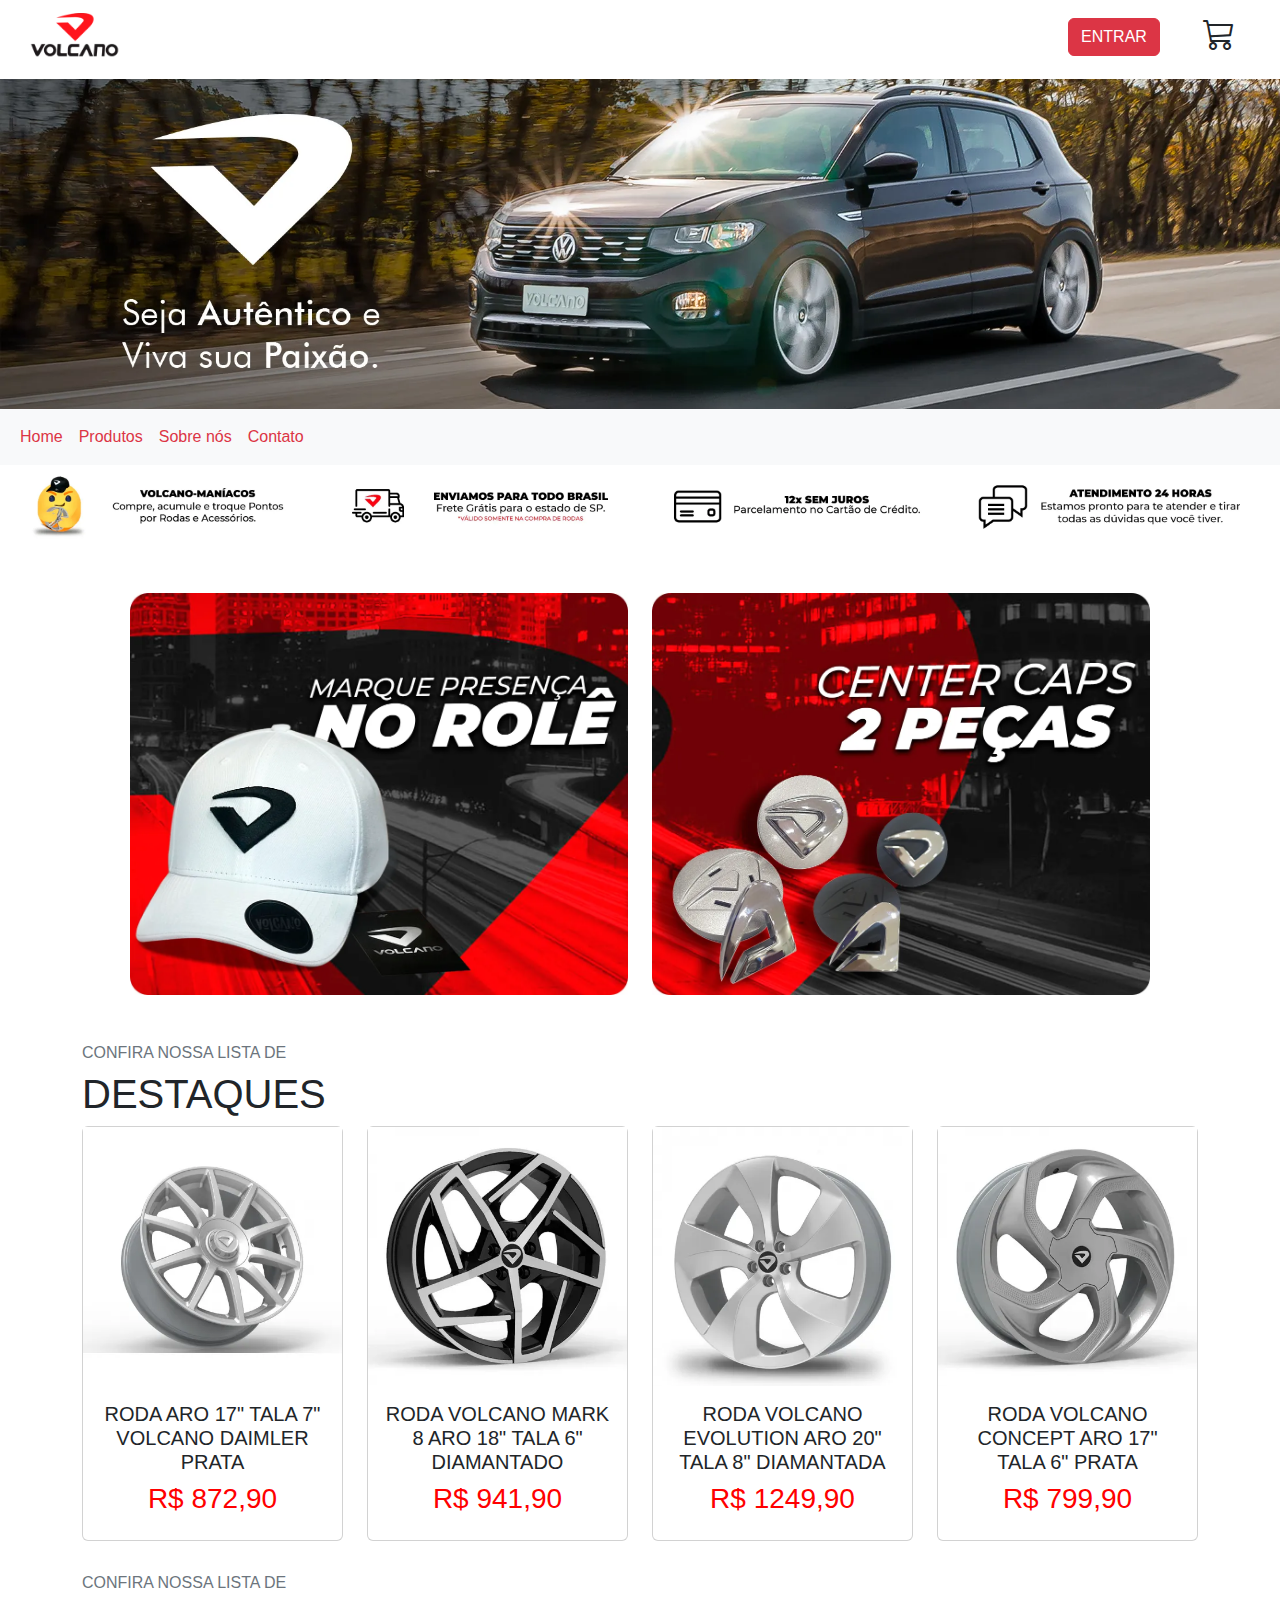
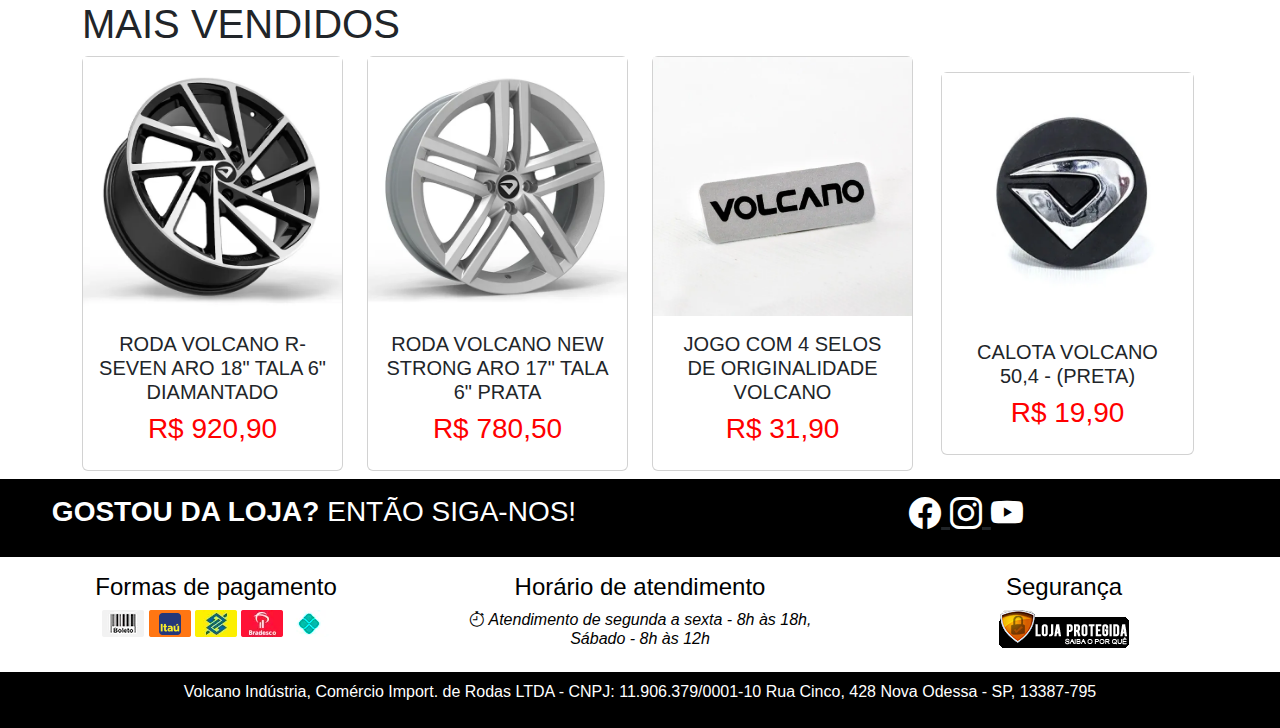
<file: index.html>
<!DOCTYPE html>
<html lang="en">

<head>
    <meta charset="UTF-8">
    <meta http-equiv="X-UA-Compatible" content="IE=edge">
    <meta name="viewport" content="width=device-width, initial-scale=1.0">
    <title>Volcano Wheels | A loja oficial</title>

    <!--Bootstrap-->
    <link href="https://cdn.jsdelivr.net/npm/bootstrap@5.1.3/dist/css/bootstrap.min.css" rel="stylesheet">
    <script src="https://cdn.jsdelivr.net/npm/bootstrap@5.1.3/dist/js/bootstrap.bundle.min.js"></script>

    <!--jQuery-->
    <script src="https://ajax.googleapis.com/ajax/libs/jquery/3.6.0/jquery.min.js"></script>

    <!--Boot Icons-->
    <link rel="stylesheet" href="https://cdn.jsdelivr.net/npm/bootstrap-icons@1.8.3/font/bootstrap-icons.css">

    <!--Style e JS-->
    <link rel="stylesheet" href="assets/css/style.css">
    <script src="assets/js/script.js"></script>

</head>

<body>
    <div class="container">
        <div class="row">
            <div class="col-md-10">
                <nav class="navbar navbar-expand-sm fixed-top text-center p-2 bg-white">
                    <h6 class="container"><img id="logoNav" src="assets/img/logo-volcano.png"></h6>
                    <div class="col-md-1">
                        <h2 class="text-dark">
                            <button class="btn btn-danger" onclick="login()">ENTRAR</button>
                        </h2>
                    </div>
                    <div class="col-md-1">
                        <h2 class="text-dark"><i class="bi bi-cart3 text-dark text-center"></i></h2>
                    </div>
                </nav>
            </div>
        </div>
    </div>


    <header class="text-white">
        <br><br><br>
        <img class="img-fluid" src="assets/img/banner.jpg">
        <nav class="navbar navbar-expand-sm bg-light navbar-light">
            <div class="container-fluid">
                <ul class="navbar-nav">
                    <li class="nav-item">
                        <a id="menuHome" class="nav-link text-danger" href="#">Home</a>
                    </li>
                    <li class="nav-item">
                        <a id="menuProdutos" class="nav-link text-danger" href="#">Produtos</a>
                    </li>
                    <li class="nav-item">
                        <a id="menuSobre" class="nav-link text-danger" href="#">Sobre nós</a>
                    </li>
                    <li class="nav-item">
                        <a id="menuContato" class="nav-link text-danger" href="#">Contato</a>
                    </li>
                </ul>
            </div>
        </nav>

    </header>
    <img class="img-fluid" src="assets/img/banner-regua.png" alt="">


    <section>



    </section>




    <div id="mensagem" class="row">
        <div class="col-md-6 text-white p-3 text-center">
            <h3><b>GOSTOU DA LOJA?</b> ENTÃO SIGA-NOS!</h3>
        </div>
        <div id="mensagem" class="col-md-6 p-3 text-center">
            <h2>
                <a class="link-dark" href="https://www.facebook.com/VolcanoWheels/">
                    <i class="bi bi-facebook text-white"></i>
                </a>
                <a class="link-dark" href="https://www.instagram.com/volcanowheels/">
                    <i class="bi bi-instagram text-white"></i>
                </a>
                <a class="link-dark" href="https://www.youtube.com/user/VolcanoWheels">
                    <i class="bi bi-youtube text-white"></i>
                </a>

            </h2>
        </div>
    </div>






    <footer class="p-3 text-center">
        <div class="row">
            <div class="col-md-4">
                <h4>Formas de pagamento</h4>
                <img src="assets/img/boleto.png">
                <img src="assets/img/itau.png">
                <img src="assets/img/b-brasil.png">
                <img src="assets/img/bradesco.png">
                <img src="assets/img/pix.png">
            </div>
            <div class="col-md-4">
                <h4>Horário de atendimento</h4>
                <h6><i class="bi bi-stopwatch"> Atendimento de segunda a sexta - 8h às 18h, Sábado - 8h às 12h</i></h6>
            </div>
            <div class="col-md-4">
                <h4>Segurança</h4>
                <a href="https://www.lojaprotegida.com.br/783898">
                    <img src="assets/img/protegida.png">
                </a>
            </div>
        </div>
    </footer>

    <div id="mensagem" class="text-center text-white p-2">
        <p>Volcano Indústria, Comércio Import. de Rodas LTDA - CNPJ: 11.906.379/0001-10 Rua Cinco, 428 Nova Odessa - SP,
            13387-795</p>
    </div>

</body>

</html>
</file>
<file: assets/css/style.css>
body{
    font-family: 'Trebuchet MS', 'Lucida Sans Unicode', 'Lucida Grande', 'Lucida Sans', Arial, sans-serif;
}

footer{
    color: black;
}

#logoNav{
    max-width: 110px;
    max-height: auto;
    
}

#imgSobre{
    width: 500px;
    height: 400px;
}

#mensagem{
    background-color: black;
}

#precos{
    color: red;
}

#carousel{
    width: 300px;
    height: 300px;
}












#escudo{
    width: 80px;
    height: 80px;
    
}


#sobre{
    width: 100%;
    height: 98%;
}
</file>
